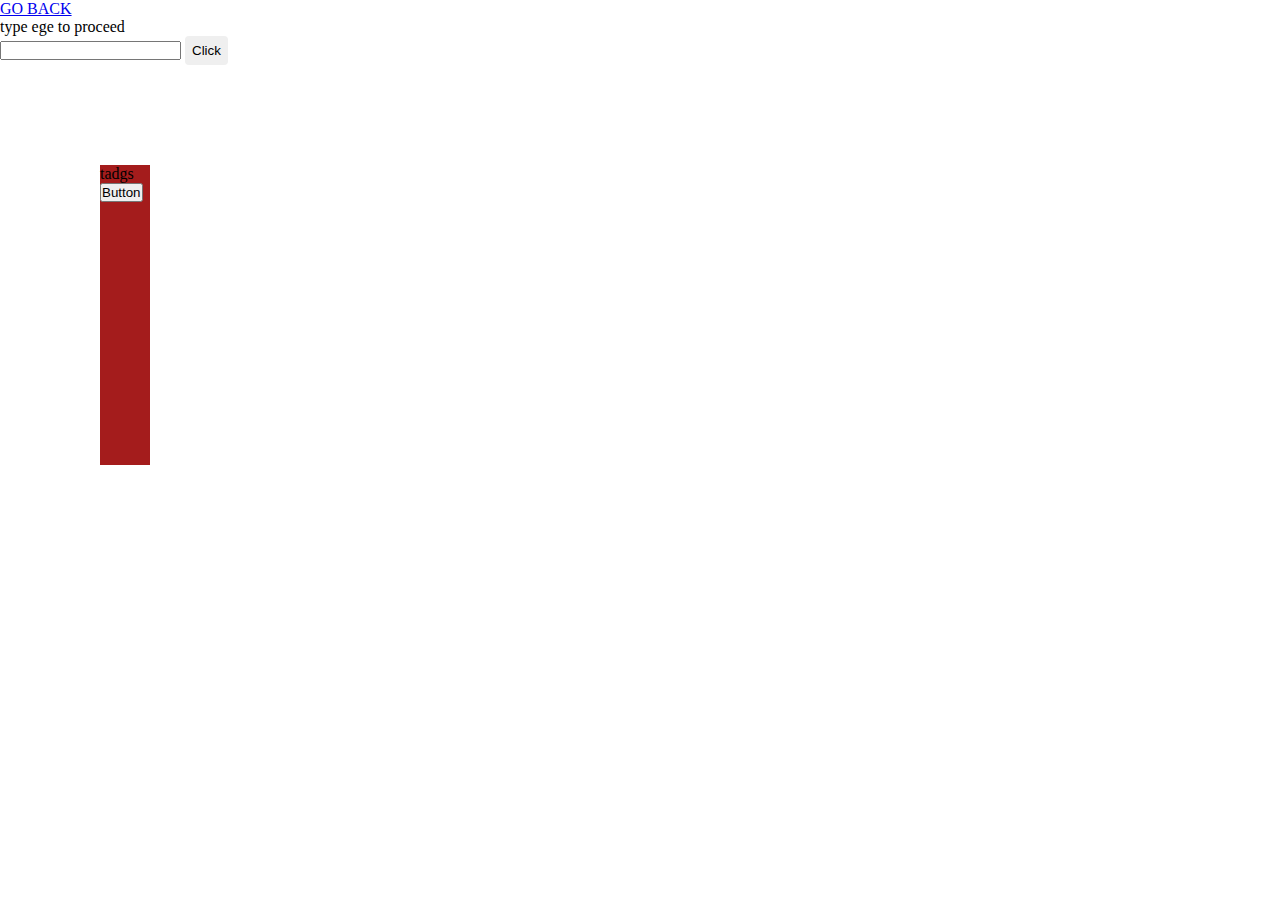
<file: 8-js-beginning/index.html>
<!DOCTYPE html>
<html lang="en">
  <head>
    <meta charset="UTF-8" />
    <a id="bigheading" href="../index.html">GO BACK</a>
    <meta http-equiv="X-UA-Compatible" content="IE=edge" />
    <meta name="viewport" content="width=device-width, initial-scale=1.0" />
    <link rel="stylesheet" href="style.css" />
    <script type="text/javascript" src="script.js" defer></script>
  </head>
  <body>
    <div class="class">
      <p>type ege to proceed</p>
      <p id="calc"></p>

      <p id="wasItRight"></p>
      <input type="text" name="input" id="input" />
      <button class="buttonOn" onclick="clicked()">Click</button>
    </div>

    <div class="card">
      <p>tadgs</p>

      <button data-js-button>Button</button>
    </div>
  </body>
</html>
</file>
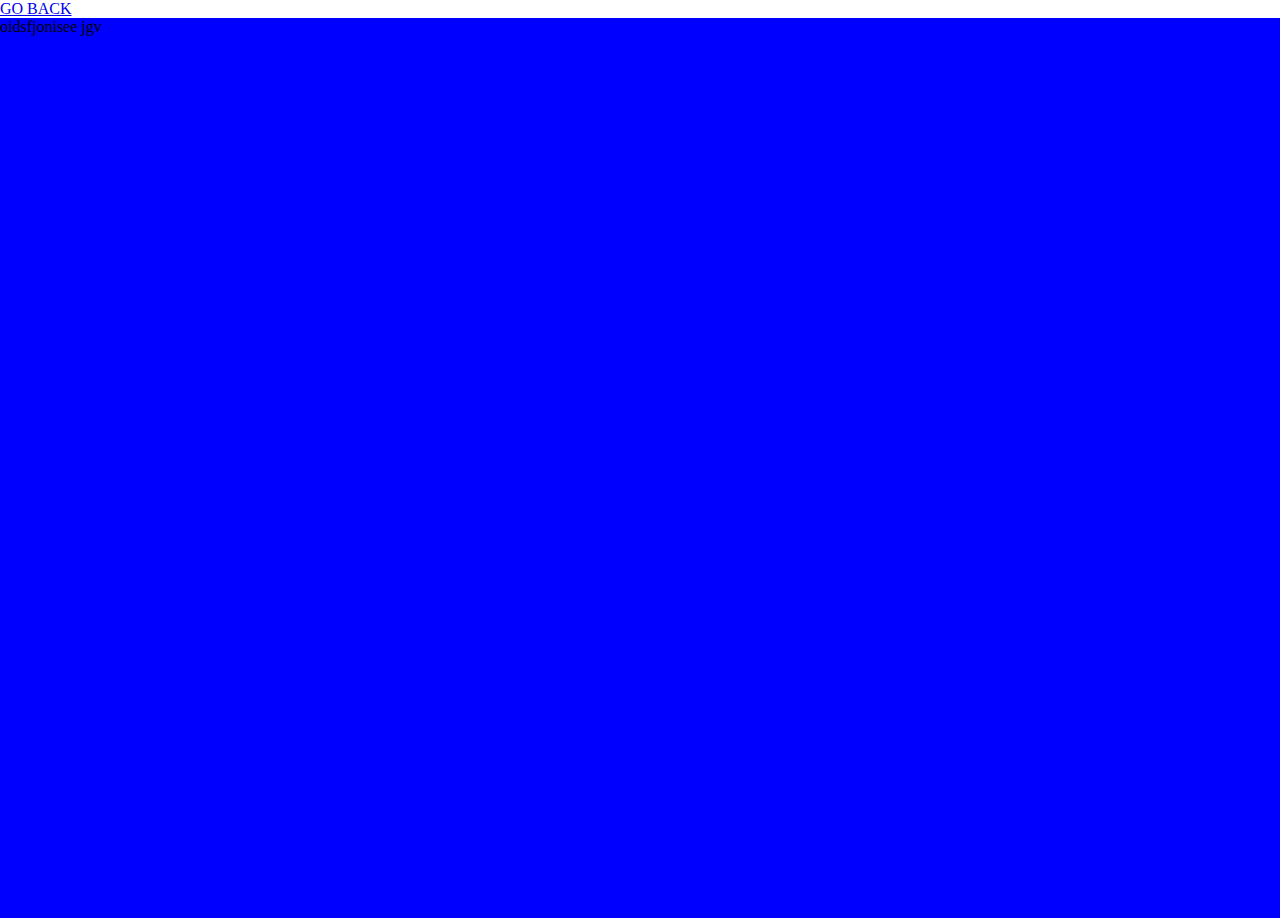
<file: breakpoint-test/index.html>
<!DOCTYPE html>
<html lang="en">
  <head>
    <meta charset="UTF-8" />
    <a id="bigheading" href="../index.html">GO BACK</a>
    <meta http-equiv="X-UA-Compatible" content="IE=edge" />
    <meta name="viewport" content="width=device-width, initial-scale=1.0" />
    <link rel="stylesheet" href="style.css" />
  </head>
  <body>
    <div class="class">
      <p>oidsfjonisee jgv</p>
    </div>
  </body>
</html>
</file>
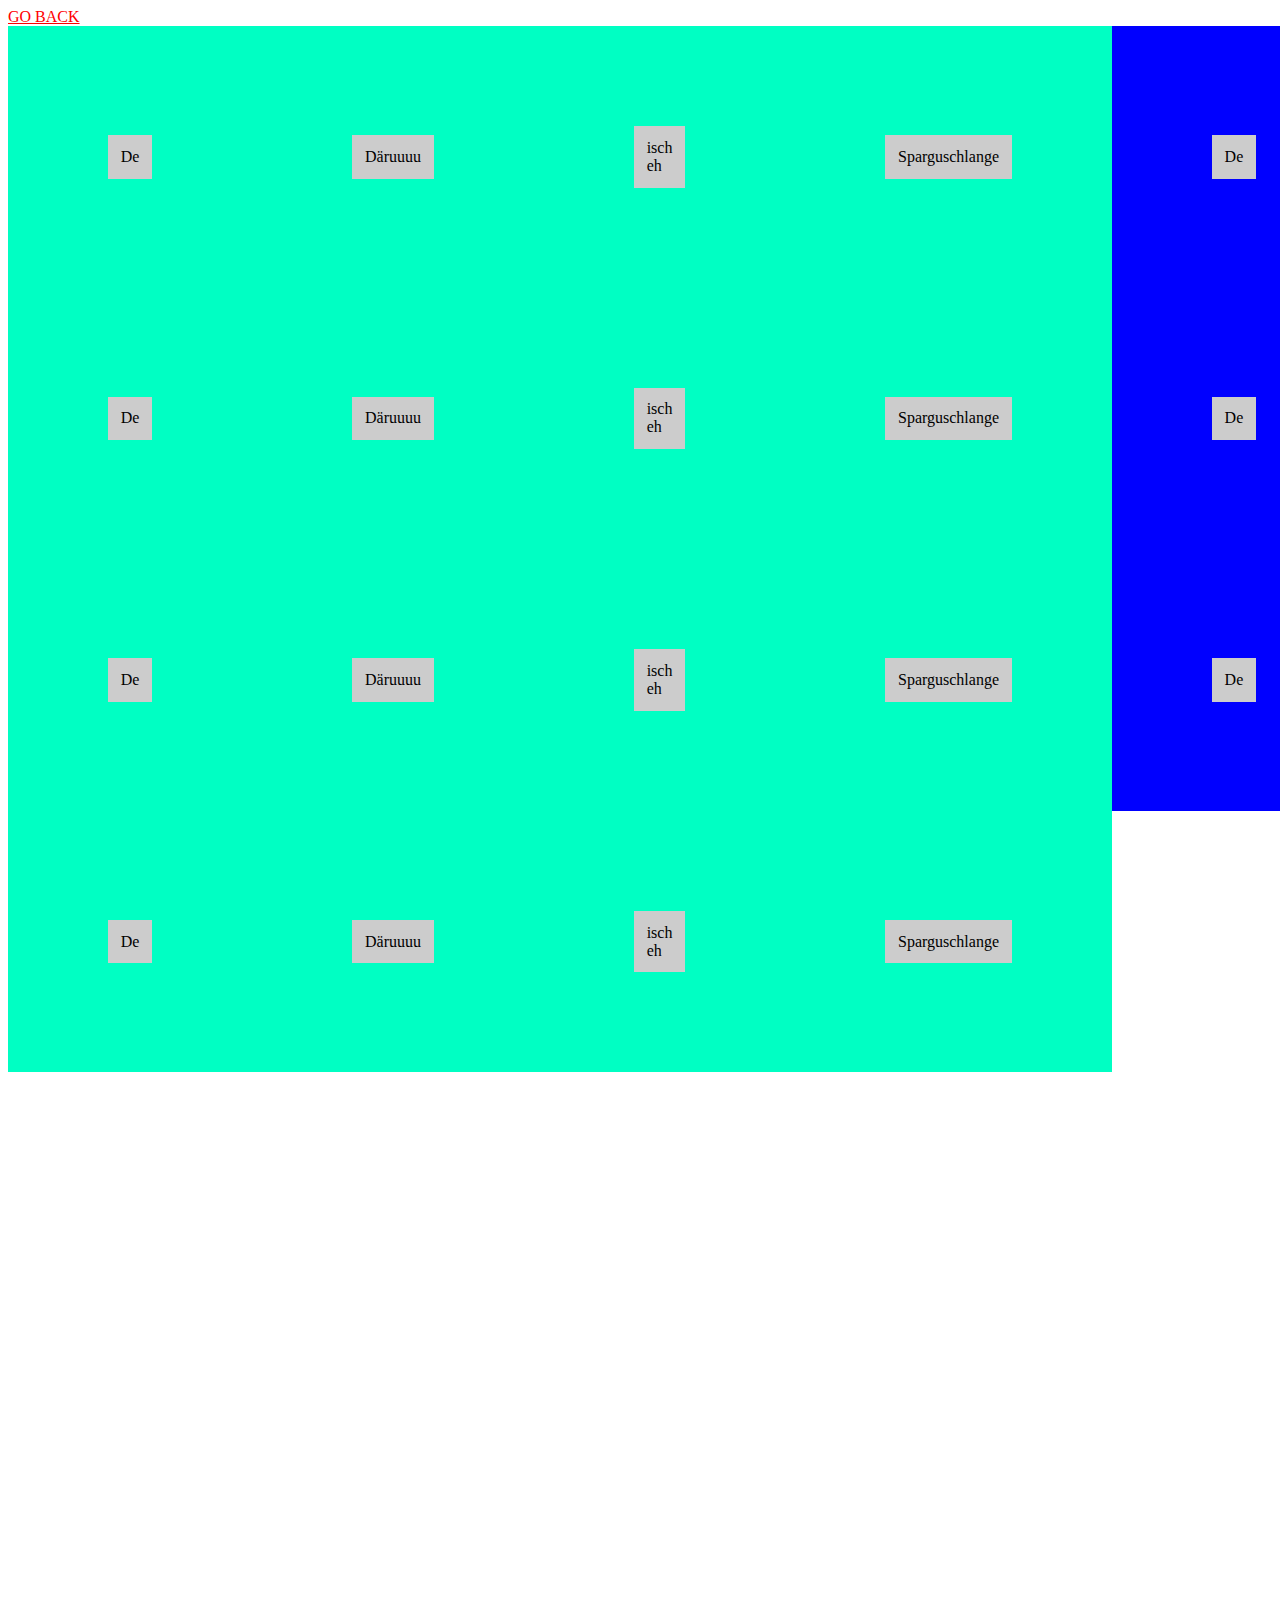
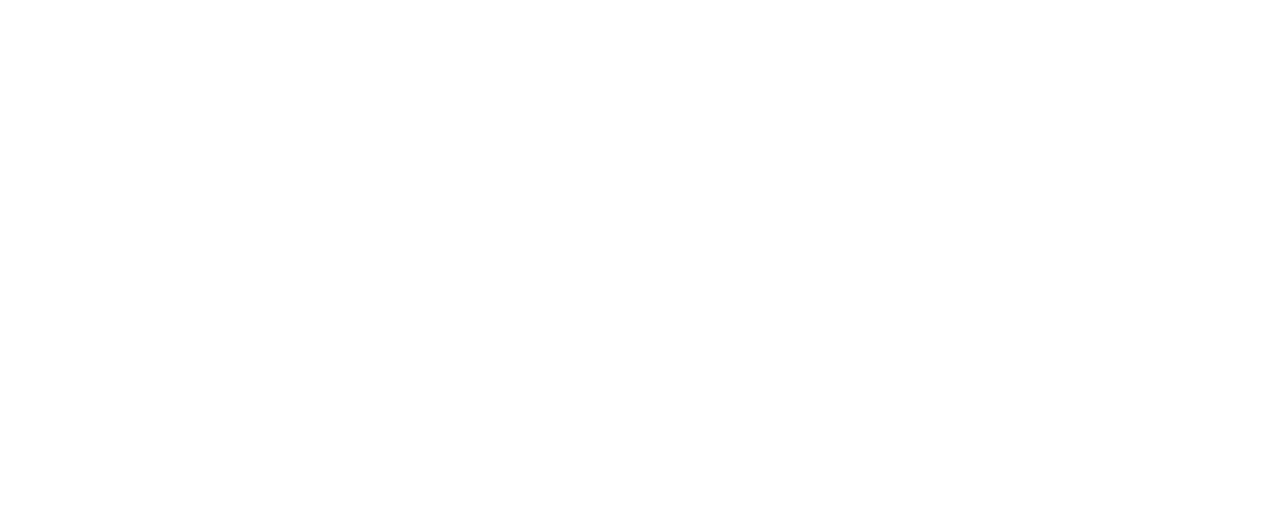
<file: Flex Box/index.html>
<!DOCTYPE html>
<html lang="en">
  <head>
    <a id="bigheading" href="../index.html">GO BACK</a>
    <meta charset="UTF-8" />
    <meta http-equiv="X-UA-Compatible" content="IE=edge" />
    <meta name="viewport" content="width=, initial-scale=1.0" />
    <link rel="stylesheet" type="text/css" href="styles.css" />
    <link rel="styles-main" type="text/css" href="styles-main.css" />
    <title>Document</title>
  </head>
  <body>
    <div class="grid">
      <div class="container">
        <div class="item">De</div>
        <div class="item">Däruuuu</div>
        <div class="item">isch eh</div>
        <div class="item">Sparguschlange</div>
      </div>
      <div class="container2">
        <div class="item">De</div>
        <div class="item">Däruuuu</div>
        <div class="item">isch eh</div>
        <div class="item">Sparguschlange</div>
      </div>
      <div class="container">
        <div class="item">De</div>
        <div class="item">Däruuuu</div>
        <div class="item">isch eh</div>
        <div class="item">Sparguschlange</div>
      </div>
      <div class="container2">
        <div class="item">De</div>
        <div class="item">Däruuuu</div>
        <div class="item">isch eh</div>
        <div class="item">Sparguschlange</div>
      </div>
      <div class="container">
        <div class="item">De</div>
        <div class="item">Däruuuu</div>
        <div class="item">isch eh</div>
        <div class="item">Sparguschlange</div>
      </div>
      <div class="container2">
        <div class="item">De</div>
        <div class="item">Däruuuu</div>
        <div class="item">isch eh</div>
        <div class="item">Sparguschlange</div>
      </div>
      <div class="container">
        <div class="item">De</div>
        <div class="item">Däruuuu</div>
        <div class="item">isch eh</div>
        <div class="item">Sparguschlange</div>
      </div>
    </div>
  </body>
</html>
</file>
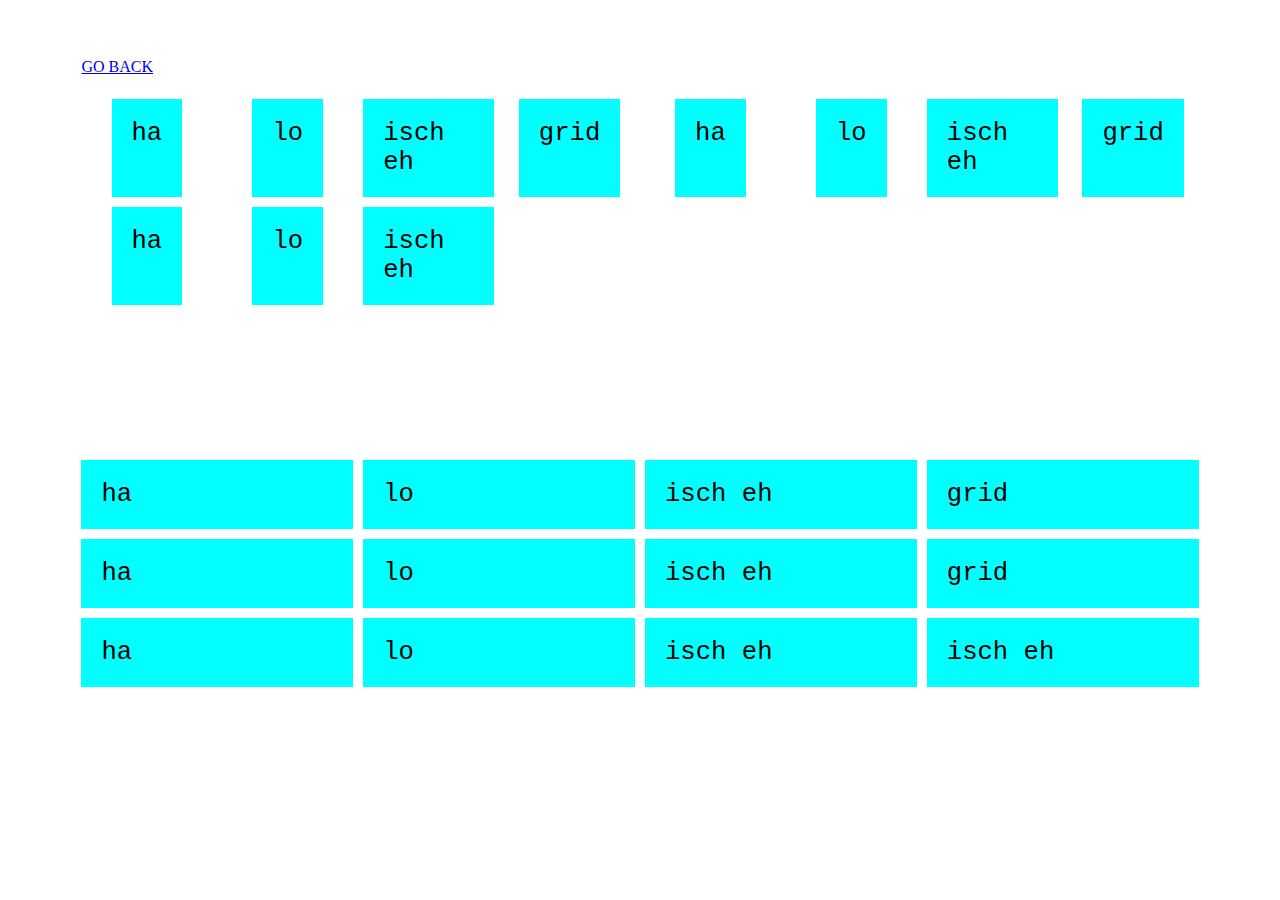
<file: Grid/index.html>
<!DOCTYPE html>
<html lang="en">
  <head>
    <a id="bigheading" href="../index.html">GO BACK</a>
    <meta charset="UTF-8" />
    <meta http-equiv="X-UA-Compatible" content="IE=edge" />
    <meta name="viewport" content="width=, initial-scale=1.0" />
    <link rel="stylesheet" type="text/css" href="styles.css" />
    <link rel="styles-main" type="text/css" href="styles-main.css" />
    <title>Document</title>
  </head>
  <body>
    <div class="container">
      <div class="item">ha</div>
      <div class="item">lo</div>
      <div class="item">isch eh</div>
      <div class="item">grid</div>
      <div class="item">ha</div>
      <div class="item">lo</div>
      <div class="item">isch eh</div>
      <div class="item">grid</div>
      <div class="item">ha</div>
      <div class="item">lo</div>
      <div class="item">isch eh</div>
    </div>
    <div class="container2">
      <div class="item">ha</div>
      <div class="item">lo</div>
      <div class="item">isch eh</div>
      <div class="item">grid</div>
      <div class="item">ha</div>
      <div class="item">lo</div>
      <div class="item">isch eh</div>
      <div class="item">grid</div>
      <div class="item">ha</div>
      <div class="item">lo</div>
      <div class="item">isch eh</div>
      <div class="item">isch eh</div>
    </div>
  </body>
</html>
</file>
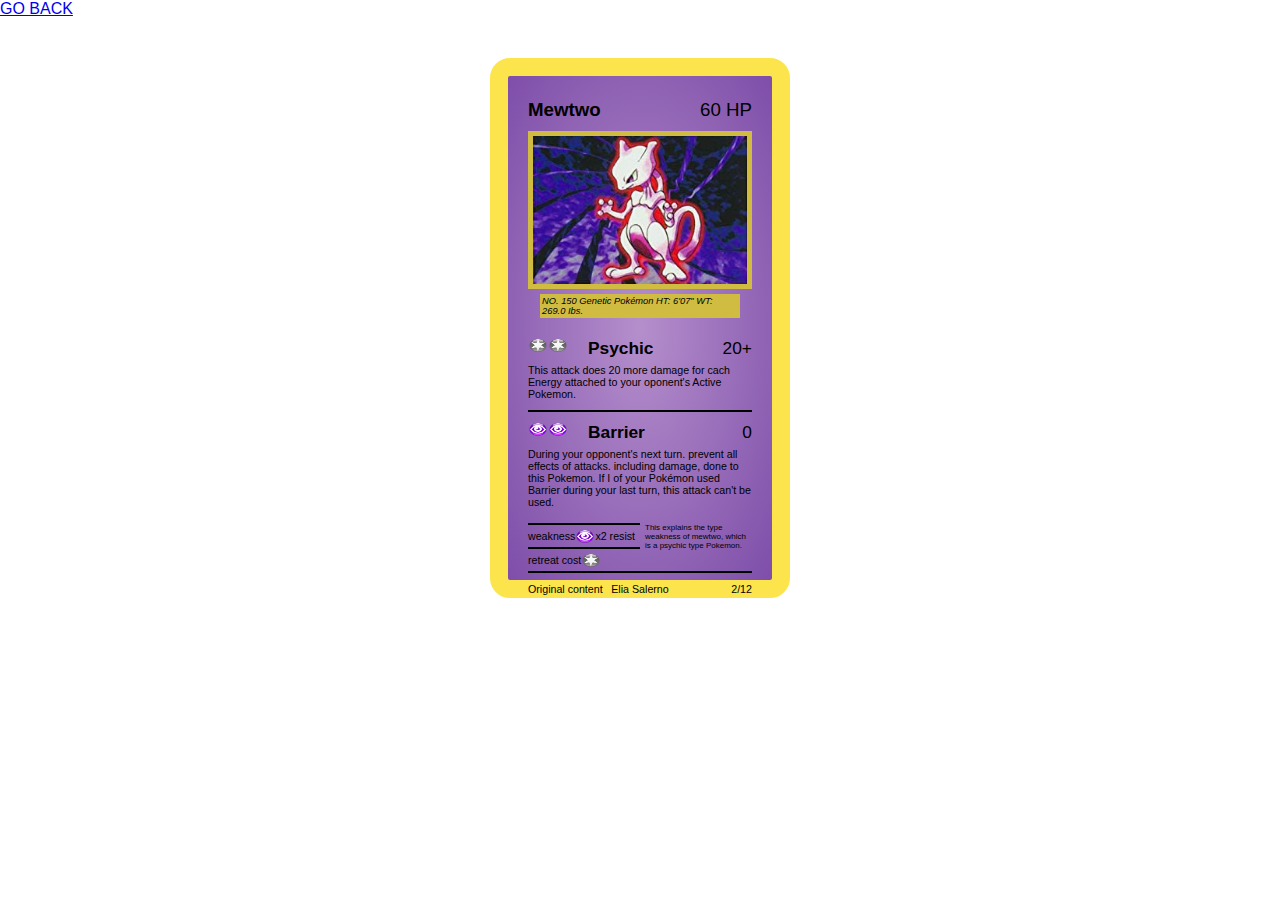
<file: homework-1/index.html>
<!DOCTYPE html>
<html lang="en">
  <head>
    <a id="bigheading" href="../index.html">GO BACK</a>
    <meta charset="UTF-8" />
    <meta http-equiv="X-UA-Compatible" content="IE=edge" />
    <meta name="viewport" content="width=device-width, initial-scale=1.0" />
    <title>Your Card</title>
    <link rel="stylesheet" href="style.css" />

  <body>
    <!-- Keep this div with the class card! -->
    <div class="card">
      <div class="title-grid">
        <h3 class="title">Mewtwo</h3>
        <h3 class="hp">60 HP</h3>
      </div>
      <!-- Write your markup in here! Feel free to delete the title and the text! -->
      <div class="main-image">
        <img id="mewtwo" src="mewtwo.jpeg" alt="symbol" />
      </div>

      <div class="poke-info">
        <p id="poke-info-tag">
          NO. 150 Genetic Pokémon HT: 6'07" WT: 269.0 Ibs.
        </p>
      </div>

      <div class="attack-1">
        <img src="star-type.png" alt="star-type" class="star-type" />
        <img src="star-type.png" alt="star-type" class="star-type" />
        <h3 class="attack-1-name">Psychic</h3>
        <h3 class="attack-1-power">20+</h3>
      </div>

      <div class="attack-1-text">
        <p>
          This attack does 20 more damage for cach Energy attached to your
          oponent's Active Pokemon.
        </p>
      </div>

      <div class="line"></div>

      <div class="bottomLine"></div>

      <div class="attack-2">
        <img src="psychic-type.png" alt="psychic-type" class="psychic-type" />
        <img src="psychic-type.png" alt="psychic-type" class="psychic-type" />
        <h3 class="attack-2-name">Barrier</h3>
        <h3 class="attack-2-power">0</h3>
      </div>

      <div class="attack-2-text">
        <p>
          During your opponent's next turn. prevent all effects of attacks. including damage, done to this Pokemon. If I of your Pokémon used Barrier during your last turn, this attack can't be used.
        </p>
      </div>

      <div class="info-grid">
        <div class="type-flex">
          <div class="type-line"></div>

          <div class="type-list">
            <p class="type-text">weakness</p>
            <img src="psychic-type.png" alt="psychic-type" class="psychic-type" />
            <p class="type-text">x2 resist</p>
          </div>

          <div class="line"></div>

          <div class="type-list">
            <p class="type-text">retreat cost</p>
            <img src="star-type.png" alt="star-type" class="star-type"/>
          </div>
        </div>

        <div class="type-weakness-info">
          <p>This explains the type weakness of mewtwo, which is a psychic type Pokemon.</p>
        </div>
      </div>

      <div class="type-line"></div>

      <div class="bottomLine"></div>

      <div class="bottom-info">
        <p class="bottom-info-text-1">Original content</p>
        <p class="bottom-info-text-2">Elia Salerno</p>
        <p class="bottom-info-text-3">2/12</p>

  
      </div>

    </div>
  </body>
</html>
</file>
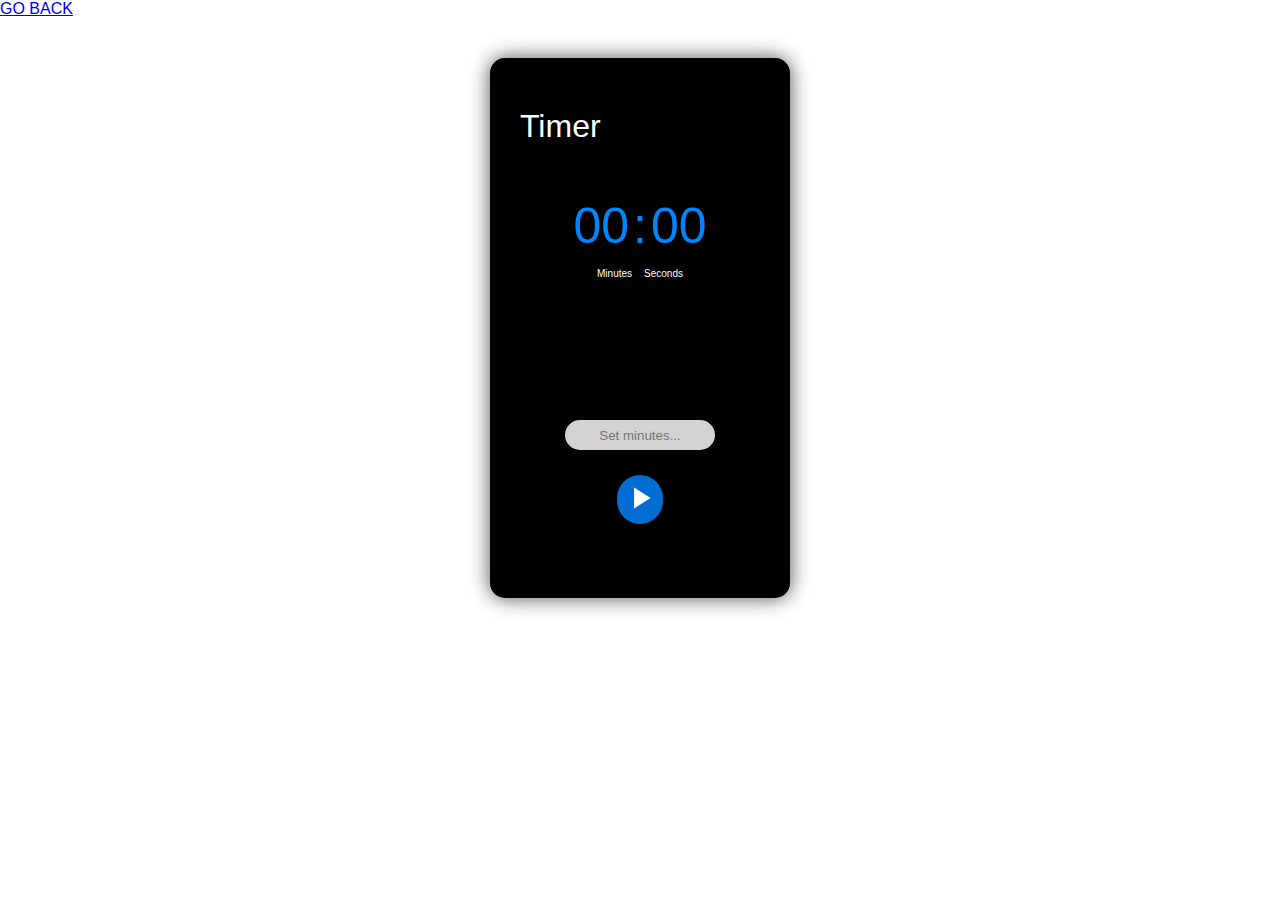
<file: homework-2/index.html>
<!DOCTYPE html>
<html lang="en">

<head>
  <a id="bigheading" href="../index.html">GO BACK</a>
  <meta charset="UTF-8">
  <meta http-equiv="X-UA-Compatible" content="IE=edge">
  <meta name="viewport" content="width=device-width, initial-scale=1.0">
  <title>Timer</title>
  <link rel="stylesheet" href="style.css">
  <link href="https://fonts.googleapis.com/icon?family=Material+Icons" rel="stylesheet">
  <link rel="preconnect" href="https://fonts.googleapis.com">
  <link rel="preconnect" href="https://fonts.gstatic.com" crossorigin>
  <link href="https://fonts.googleapis.com/css2?family=Roboto:wght@100;300;400;500;700;900&display=swap" rel="stylesheet">

  
</head>
<body>
  
  <div class="card">
     <!-- HTML is in JS file -->
  </div>
</body>
</html>

<footer>
  <script src="js/script.js" defer></script>
</footer>
</file>
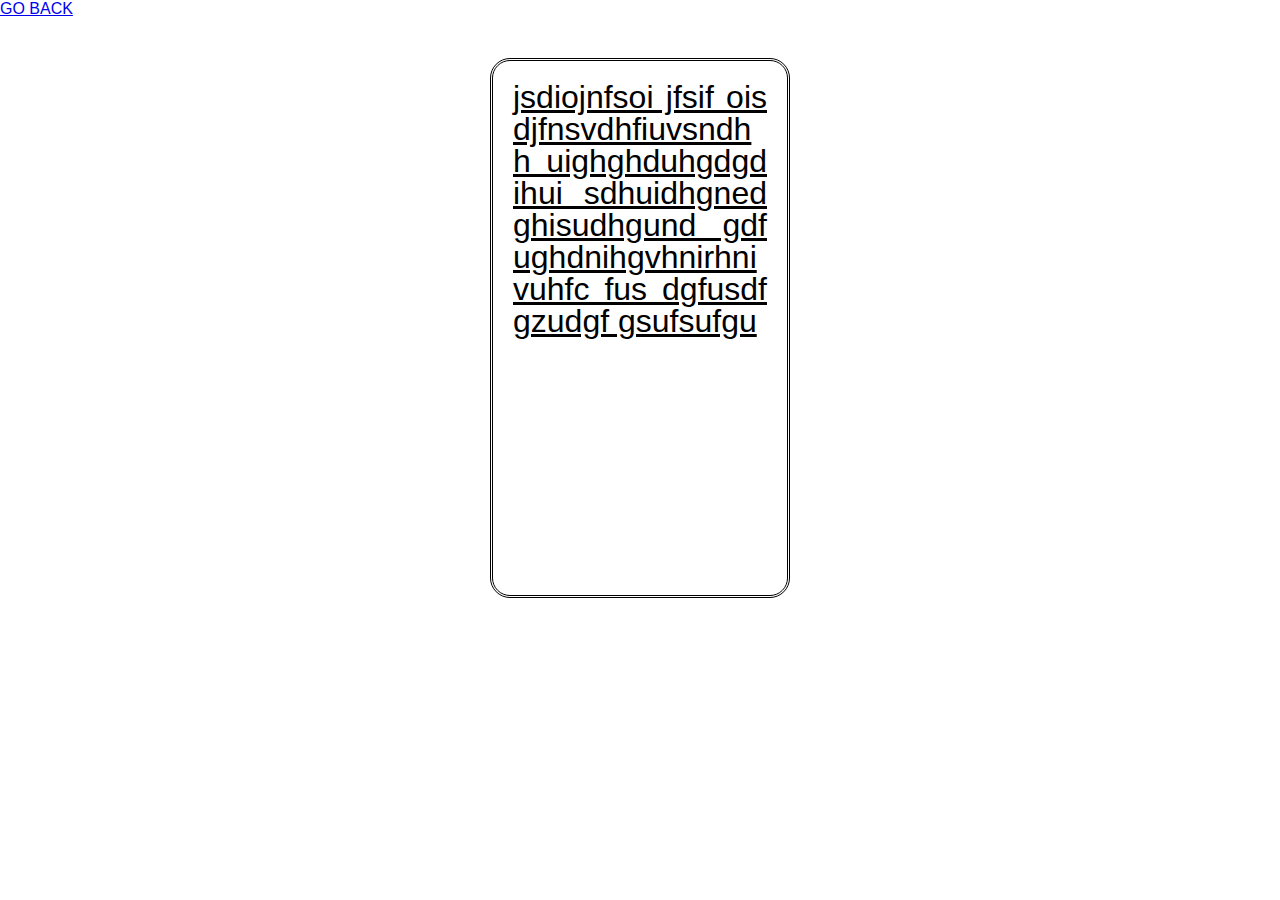
<file: line-test/index.html>
<!DOCTYPE html>
<html lang="en">
  <head>
    <a id="bigheading" href="../index.html">GO BACK</a>
    <meta charset="UTF-8" />
    <meta http-equiv="X-UA-Compatible" content="IE=edge" />
    <meta name="viewport" content="width=device-width, initial-scale=1.0" />
    <title>Your Card</title>
    <link rel="stylesheet" href="style.css" />

  <body>
    <!-- Keep this div with the class card! -->
    <div class="card">
      <p>jsdiojnfsoi jfsif oisdjfnsvdhfiuvsndhh uighghduhgdgdihui sdhuidhgnedghisudhgund gdfughdnihgvhnirhnivuhfc fus dgfusdfgzudgf gsufsufgu</p>

    </div>
  </body>
</html>
</file>
<file: 8-js-beginning/style.css>
* {
  box-sizing: border-box;
  margin: 0;
  padding: 0;
}

.card {
  width: 50px;
  height: 300px;
  background-color: rgb(164, 28, 28);
  margin: 100px;
}

.card:hover {
  background-color: aquamarine;
}

.buttonOn {
  padding: 7px;
  border: none;
  border-radius: 4px;
  cursor: pointer;
}
</file>
<file: breakpoint-test/style.css>
* {
  box-sizing: border-box;
  margin: 0;
  padding: 0;
}

.class {
  background-color: rgb(0, 229, 255);
  height: 100vh;
}

@media screen and (min-width: 450px) {
  .class {
    background-color: brown;
  }
}

@media screen and (min-width: 720px) {
  .class {
    background-color: blue;
  }
}
</file>
<file: Flex Box/styles.css>
#bigheading {
  color: red;
}
.container {
  background-color: rgb(0, 255, 195);
  display: flex;
  justify-content: center;
  align-items: center;
}

.container2 {
  background-color: blue;
  display: flex;
  justify-content: center;
  align-items: center;
}

.item {
  width: auto;
  height: auto;
  background-color: #ccc;
  margin: 100px;
  padding: 1vw;
}

.grid {
  display: grid;
  grid-template-columns: repeat(2, 1fr);
  grid-template-rows: repeat(8, 1fr);
}
</file>
<file: Grid/styles.css>
* {
  padding: 2%;
}

.container {
  display: grid;
  /* grid-template-columns: repeat(4, 1fr); */
  grid-template-columns: repeat(8, 1fr);
  grid-template-rows: repeat(3, 1fr);
  gap: 10px;
  justify-items: center;
}

.container2 {
  display: grid;
  grid-template-columns: repeat(4, 1fr);
  grid-template-rows: repeat(4, 1fr);
  gap: 10px;
}

.item {
  background-color: cyan;
  padding: 20px;
  font-family: "Courier New", Courier, monospace;
  font-size: 2vw;
}
</file>
<file: homework-1/style.css>
/** 
 * A very basic CSS reset:
 * More about CSS resets: https://meyerweb.com/eric/tools/css/reset/
 */
* {
  box-sizing: border-box;
  font-family: "Gill Sans", "Gill Sans MT", Calibri, "Trebuchet MS", sans-serif;
  margin: 0;
  padding: 0;
}

/** 
 * Card sizing and positioning.
 * Don't mess with this!
 */
.card {
  width: 300px;
  height: 540px;
  margin: 40px auto 0 auto;
  border: black;
  border-style: double;
}

/** 
 * Just some styling to make the card visible.
 * Feel free to change this!
 */

.card {
  background: rgb(255, 255, 255);
  border-radius: 20px;
  padding: 20px 20px 10px 20px;
  /* filter: drop-shadow(0px 0px 4px #0e0e0e); */
  border: #fce54c;
  border-style: solid;
  border-width: 18px;
  background: radial-gradient(#b58fcc, #7e4ea9);
}

.title-grid {
  display: grid;
  grid-template-columns: repeat(2, 1fr);
  margin: 0.2rem 0 0.2rem 0;
  align-items: center;
  font-size: 12pt;
}

.title {
  text-align: left;
  justify-items: left;
}

.hp {
  text-align: right;
  justify-items: right;
  font-style: regular;
  font-weight: 400;
}

.main-image {
  display: flex;
  justify-content: space-around;
  margin-top: 10px;
}

#mewtwo {
  width: 100%;
  border: #d0bc40;
  border-style: solid;
  border-width: 5px;
}

.poke-info {
  display: flex;
  background-color: #d0bc40;
  font-size: 7pt;
  font-style: italic;
  justify-content: space-around;
  padding: 2px;
  margin: 5px 12px 5px 12px;
}

#poke-info-tag {
  width: fit-content;
}

.attack-1 {
  margin-top: 20px;
  display: flex;
  flex-direction: row;
}

.star-type {
  width: 20px;
  height: 15px;
}

.attack-1-name {
  font-size: 13pt;
  padding-left: 20px;
}

.attack-1-power {
  font-size: 13pt;
  margin-left: auto;
  font-weight: 400;
}

.attack-1-text {
  margin-top: 5px;
  font-size: 8pt;
  font-weight: 400;
  margin-bottom: 10px;
}

.line {
  border-top: black;
  border-style: solid;
  border-width: 0.5px;
}

.attack-2 {
  margin-top: 10px;
  display: flex;
  flex-direction: row;
}

.psychic-type {
  width: 20px;
  height: 15px;
}

.attack-2-name {
  font-size: 13pt;
  padding-left: 20px;
}

.attack-2-power {
  font-size: 13pt;
  margin-left: auto;
  font-weight: 400;
}

.attack-2-text {
  margin-top: 5px;
  font-size: 8pt;
  font-weight: 400;
}

.info-grid {
  display: grid;
  grid-template-columns: repeat(2, 1fr);
}

.type-flex {
  display: flex;
  flex-direction: column;
  margin-top: 15px;
}

.type-line {
  border-top: black;
  border-style: solid;
  border-width: 1px;
}

.type-list {
  display: flex;
  flex-direction: row;
  align-items: center;
}
.type-text {
  margin-top: 5px;
  margin-bottom: 5px;
  font-size: 8pt;
  font-weight: 400;
}

.type-weakness-info {
  margin-top: 15px;
  padding-left: 5px;
  font-size: 6pt;
  font-weight: 400;
}

.bottom-info {
  display: grid;
  /* justify-content: space-between; */
  margin-top: 10px;
  grid-template-columns: repeat(3, 1fr);
}

.bottom-info-text-1 {
  font-size: 8pt;
  font-weight: 400;
  text-align: left;
}

.bottom-info-text-2 {
  font-size: 8pt;
  font-weight: 400;
  text-align: center;
}

.bottom-info-text-3 {
  font-size: 8pt;
  font-weight: 400;
  text-align: right;
}
</file>
<file: homework-2/style.css>
/** 
 * A very basic CSS reset:
 * More about CSS resets: https://meyerweb.com/eric/tools/css/reset/
 */
* {
  box-sizing: border-box;
  margin: 0;
  padding: 0;
  font-family: 'Inter', sans-serif;
  outline: none;
}

/** 
 * Card sizing and positioning.
 * Don't mess with this!
 * okay :))!
 */
.card {
  width: 300px;
  height: 540px;
  margin: 40px auto 0 auto;
  display: flex;
  flex-direction: column;
  transition: transform 2s ease-in-out;
  filter: drop-shadow(0 0 10px rgb(81, 81, 81));
}

.card {
  transition: 2s ease-in-out;
  background-color:#000000;
  height:540px;
  width:300px;
  border-radius:15px;
  padding:0px;
  color: white;
}

@font-face {
  font-family: 'Material Icons';
  font-style: normal;
  font-weight: 400;
  src: url(https://example.com/MaterialIcons-Regular.eot); /* For IE6-8 */
  src: local('Material Icons'),
    local('MaterialIcons-Regular'),
    url(https://example.com/MaterialIcons-Regular.woff2) format('woff2'),
    url(https://example.com/MaterialIcons-Regular.woff) format('woff'),
    url(https://example.com/MaterialIcons-Regular.ttf) format('truetype');
}

.material-icons {
  font-family: 'Material Icons';
  font-weight: normal;
  font-style: normal;
  font-size: 48px;  /* Preferred icon size */
  display: inline-block;
  line-height: 1;
  text-transform: none;
  letter-spacing: normal;
  word-wrap: normal;
  white-space: nowrap;

  /* Support for all WebKit browsers. */
  -webkit-font-smoothing: antialiased;
  /* Support for Safari and Chrome. */
  text-rendering: optimizeLegibility;

  /* Support for Firefox. */
  -moz-osx-font-smoothing: grayscale;

  /* Support for IE. */
  font-feature-settings: 'liga';
}

.material-icons.md-18 { font-size: 18px; }
.material-icons.md-24 { font-size: 24px; }
.material-icons.md-36 { font-size: 36px; }
.material-icons.md-48 { font-size: 48px; }

.title {
  display: flexbox;
  justify-content: left;
  padding-left: 30px;
  padding-top: 50px;
  padding-bottom: 50px;
}

.title__item {
  font-weight: 200;
}

.timer {
  display: flex;
  flex-direction: row;
  justify-content: center;
  /* justify__items: center; */
}

.timer__item {
  color: #0085FF;
  padding: 2px;
  font-weight: 300;
  font-size: 50px;
  transition: 0.2s ease-in;
}

.subtitle {
  font-size: 10px;
  display: flex;
  flex-direction: row;
  justify-content: center;
  padding: 5px;
}

.subtitle__item {
  padding: 6px ;
  text-align: center;
}

.timer__inputBox {
  display: flex;
  justify-content: space-evenly;
}

input::-webkit-outer-spin-button,
      input::-webkit-inner-spin-button {
        display: none;
      }

.timer__input {
  margin-top: 20px;
  border-radius: 20px;
  text-align: center;
  width: 50%;
  height: 30px;
  border: none;
  margin-top: 130px;
  background-color: lightgray;
}

.timer:focus{
  outline: none;
}

.timer__btns {
  display: flex;
  flex-direction: row;
  justify-content: center;
  margin-top: 15px;

}

.timer__btn {
  padding: 5px;
  margin: 10px;
  border: none;
  /* sets cursor as a standard pointer */
  cursor: pointer;
}


.timer__btn--start {
  background-color: #0084ffd3;
  border-radius: 50px;
  color: white;
}

.timer__btn--start:hover {
  transition: 0.5s ease-in-out;
  background-color: #2994f9;
  border-radius: 50px;
  color: white;
}


.timer__btn--stop {
  background-color: #cc3112;
  border-radius: 50px;
  color: white;
}

.timer__btn--stop:hover {
  transition: 0.5s ease-in-out;
  background-color: #ed411e;
  border-radius: 50px;
  color: white;
}

.timer__btn--reset {
  border-radius: 50px;
  background: rgb(194, 156, 20);
  color: white;
}

.timer__btn--reset:hover {
  transition: 0.5s ease-in-out;
  background: rgb(223, 182, 35);
  border-radius: 50px;
  color: white;
}
</file>
<file: line-test/style.css>
/** 
 * A very basic CSS reset:
 * More about CSS resets: https://meyerweb.com/eric/tools/css/reset/
 */
* {
  box-sizing: border-box;
  font-family: "Gill Sans", "Gill Sans MT", Calibri, "Trebuchet MS", sans-serif;
  margin: 0;
  padding: 0;
}

/** 
 * Card sizing and positioning.
 * Don't mess with this!
 */
.card {
  width: 300px;
  height: 540px;
  margin: 40px auto 0 auto;
  border: black;
  border-style: double;
}

/** 
 * Just some styling to make the card visible.
 * Feel free to change this!
 */

.card {
  background: rgb(255, 255, 255);
  border-radius: 20px;
  padding: 20px 20px 10px 20px;
}

p {
  line-height: 1em;
  text-align: justify;
  line-break: anywhere;
  text-decoration-line: underline;
  font-size: 2em;
}
</file>
